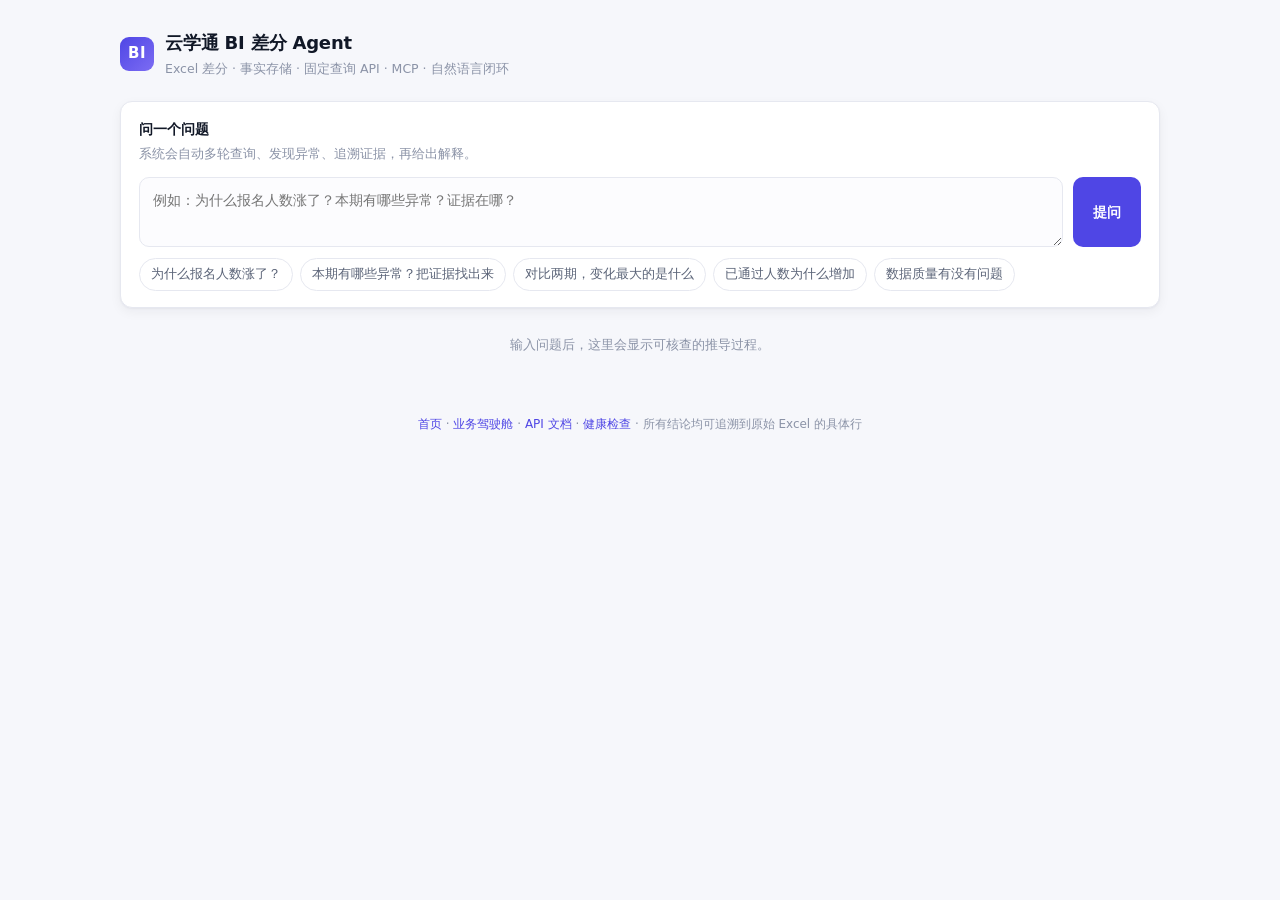
<file: web/index.html>
<!DOCTYPE html>
<html lang="zh-CN">
<head>
<meta charset="UTF-8">
<meta name="viewport" content="width=device-width, initial-scale=1">
<title>云学通 BI 差分 Agent</title>
<style>
  :root{
    --bg:#f6f7fb; --card:#ffffff; --line:#e6e8f0; --line-2:#eef0f6;
    --ink:#111827; --ink-2:#5b6478; --ink-3:#8b93a7;
    --indigo:#4f46e5; --indigo-soft:#eef0ff; --orange:#f97316;
    --up:#dc2626; --down:#16a34a;      /* 中国股市习惯：涨红跌绿 */
    --warn:#b45309; --warn-bg:#fff7ed; --err:#b91c1c; --err-bg:#fef2f2;
    --ok:#047857; --ok-bg:#ecfdf5;
    --radius:12px; --shadow:0 1px 2px rgba(16,24,40,.04),0 4px 12px rgba(16,24,40,.05);
  }
  *{box-sizing:border-box}
  body{margin:0;background:var(--bg);color:var(--ink);
    font-family:system-ui,-apple-system,"Segoe UI","Microsoft YaHei",sans-serif;
    font-size:14px;line-height:1.65;-webkit-font-smoothing:antialiased}
  .wrap{max-width:1080px;margin:0 auto;padding:28px 20px 64px}

  header.top{display:flex;align-items:flex-start;justify-content:space-between;gap:16px;margin-bottom:22px;flex-wrap:wrap}
  .brand{display:flex;align-items:center;gap:11px}
  .logo{width:34px;height:34px;border-radius:9px;background:linear-gradient(135deg,var(--indigo),#7c6cf3);
    display:grid;place-items:center;color:#fff;font-weight:700;font-size:15px;letter-spacing:.5px}
  h1{font-size:18px;margin:0;font-weight:650;letter-spacing:-.01em}
  .sub{color:var(--ink-3);font-size:12.5px;margin-top:1px}
  .card{background:var(--card);border:1px solid var(--line);border-radius:var(--radius);box-shadow:var(--shadow)}
  .pad{padding:16px 18px}

  .askrow{display:flex;gap:10px;margin-top:12px}
  textarea{flex:1;resize:vertical;min-height:52px;padding:11px 13px;font:inherit;color:var(--ink);
    border:1px solid var(--line);border-radius:10px;background:#fcfcfe;outline:none;transition:border .15s,box-shadow .15s}
  textarea:focus{border-color:#c7c3ff;box-shadow:0 0 0 3px rgba(79,70,229,.10);background:#fff}
  button{cursor:pointer;font:inherit;font-weight:600;border:none;border-radius:10px;padding:0 20px;
    background:var(--indigo);color:#fff;transition:filter .15s,opacity .15s}
  button:hover:not(:disabled){filter:brightness(1.07)}
  button:disabled{opacity:.55;cursor:not-allowed}
  .chips{display:flex;gap:7px;flex-wrap:wrap;margin-top:11px}
  .chip{font-size:12.5px;padding:5px 11px;border-radius:999px;border:1px solid var(--line);
    background:#fff;color:var(--ink-2);cursor:pointer}
  .chip:hover{border-color:#c7c3ff;color:var(--indigo);background:var(--indigo-soft)}

  h2{font-size:13px;letter-spacing:.06em;text-transform:uppercase;color:var(--ink-3);
    margin:26px 0 11px;font-weight:650;display:flex;align-items:center;gap:8px}
  h2::after{content:"";flex:1;height:1px;background:var(--line-2)}

  .kpis{display:grid;grid-template-columns:repeat(auto-fill,minmax(178px,1fr));gap:11px}
  .kpi{background:#fff;border:1px solid var(--line);border-radius:11px;padding:13px 14px}
  .kpi .name{font-size:12.5px;color:var(--ink-2)}
  .kpi .val{font-size:22px;font-weight:680;letter-spacing:-.02em;margin-top:5px;font-variant-numeric:tabular-nums}
  .kpi .val small{font-size:12px;font-weight:500;color:var(--ink-3);margin-left:2px}
  .kpi .delta{font-size:12.5px;margin-top:5px;font-variant-numeric:tabular-nums}
  .d-up{color:var(--up)} .d-down{color:var(--down)} .d-flat{color:var(--ink-3)}
  .kpi .attr{margin-top:8px;padding-top:8px;border-top:1px dashed var(--line-2);font-size:12px;color:var(--ink-2)}
  .attr .row{display:flex;justify-content:space-between;gap:8px}
  .pill{font-size:10.5px;padding:1.5px 7px;border-radius:999px;font-weight:600}
  .pill.ok{background:var(--ok-bg);color:var(--ok)} .pill.warn{background:var(--warn-bg);color:var(--warn)}

  .answer{word-break:break-word;font-size:13.5px;line-height:1.85}
  .answer .sec{font-weight:650;color:var(--indigo)}
  .answer p{margin:0 0 10px}
  .answer p:last-child{margin-bottom:0}
  .answer h1,.answer h2,.answer h3,.answer h4{color:var(--ink);letter-spacing:0;text-transform:none;
    display:block;line-height:1.4;margin:17px 0 8px}
  .answer h1{font-size:20px}.answer h2{font-size:18px}.answer h3{font-size:16px}.answer h4{font-size:14px}
  .answer h1::after,.answer h2::after,.answer h3::after,.answer h4::after{display:none}
  .answer ul,.answer ol{margin:4px 0 12px;padding-left:24px}
  .answer li{padding-left:2px}
  .answer blockquote{margin:10px 0;padding:7px 13px;border-left:3px solid #c7c3ff;
    background:#f8f8ff;color:var(--ink-2)}
  .answer blockquote p{margin:0}
  .answer code{font-family:ui-monospace,"Cascadia Code",Consolas,monospace;font-size:.9em;
    background:#f1f2f8;padding:2px 5px;border-radius:4px;color:#4338ca}
  .answer pre{overflow:auto;padding:12px 14px;background:#f7f8fc;border:1px solid var(--line-2);
    border-radius:8px;line-height:1.6}
  .answer pre code{padding:0;background:none;color:inherit}
  .answer table{width:100%;border-collapse:collapse;margin:10px 0 14px;font-size:12.5px}
  .answer th,.answer td{border:1px solid var(--line);padding:6px 9px;text-align:left}
  .answer th{background:#f7f8fc;font-weight:650}
  .answer a{color:var(--indigo);text-decoration:underline}

  .steps{display:flex;flex-direction:column;gap:9px}
  .step{background:#fff;border:1px solid var(--line);border-radius:11px;overflow:hidden}
  .step .hd{display:flex;gap:10px;align-items:flex-start;padding:11px 14px;cursor:pointer}
  .step .hd:hover{background:#fafbfe}
  .num{flex:0 0 22px;height:22px;border-radius:6px;background:var(--indigo-soft);color:#4338ca;
    display:grid;place-items:center;font-size:11.5px;font-weight:700;margin-top:1px}
  .step .body{flex:1;min-width:0}
  .tool{font-family:ui-monospace,"Cascadia Code",Consolas,monospace;font-size:12.5px;font-weight:650;color:var(--ink)}
  .step .params{font-family:ui-monospace,Consolas,monospace;font-size:11.5px;color:var(--ink-3);
    word-break:break-all;margin-top:2px}
  .why{font-size:12.5px;color:var(--ink-3);margin-top:4px}
  .got{font-size:13px;color:var(--ink);margin-top:5px;padding-left:10px;border-left:2px solid var(--indigo-soft)}
  .step pre{display:none;margin:0;padding:12px 14px;background:#fbfbfe;border-top:1px solid var(--line-2);
    font-size:11.5px;line-height:1.6;max-height:300px;overflow:auto;white-space:pre-wrap;word-break:break-word}
  .step.open pre{display:block}
  .ms{margin-left:auto;font-size:11px;color:var(--ink-3);white-space:nowrap;padding-left:8px}

  .goal{background:linear-gradient(180deg,var(--indigo-soft),#f8f9ff);border:1px solid #dcd9ff;
    border-left:3px solid var(--indigo);border-radius:10px;padding:10px 14px;margin-bottom:11px;
    font-size:13px}
  .goal .name{font-weight:650;color:#3730a3}
  .goal .meta{color:var(--ink-3);font-size:11.5px;margin-top:3px;display:flex;gap:9px;flex-wrap:wrap}
  .goal .meta .pill{background:#fff;border:1px solid #dcd9ff;color:#4338ca}
  .goal .note{color:var(--ink-2);margin-top:5px;font-size:12.5px;line-height:1.6}

  .evi{display:grid;gap:10px}
  .evi .item{background:#fff;border:1px solid var(--line);border-left:3px solid var(--orange);
    border-radius:10px;padding:12px 14px;font-size:13px}
  .evi .who{font-weight:650}
  .evi .trace{font-size:12.5px;color:var(--ink-2);margin-top:7px;line-height:1.75}
  .evi code{font-family:ui-monospace,Consolas,monospace;font-size:11.5px;background:#f4f5fa;
    padding:1px 5px;border-radius:4px;color:#4338ca;word-break:break-all}

  .empty{color:var(--ink-3);font-size:13px;padding:26px 0;text-align:center}
  .spin{display:inline-block;width:13px;height:13px;border:2px solid rgba(255,255,255,.45);
    border-top-color:#fff;border-radius:50%;animation:sp .7s linear infinite;vertical-align:-2px;margin-right:7px}
  .spin.loading{width:22px;height:22px;border-color:#dcd9ff;border-top-color:var(--indigo);
    margin:0;vertical-align:middle}
  .loading-state{display:flex;justify-content:center;align-items:center;gap:10px;min-height:90px}
  @keyframes sp{to{transform:rotate(360deg)}}
  @media (prefers-reduced-motion:reduce){.spin{animation-duration:1.8s}}
  .banner{border-radius:10px;padding:11px 14px;font-size:13px;margin-top:14px;display:none}
  .banner.show{display:block}
  .banner.err{background:var(--err-bg);color:var(--err);border:1px solid #fecaca}
  footer{margin-top:34px;color:var(--ink-3);font-size:12px;text-align:center}
  footer a{color:var(--indigo);text-decoration:none}
</style>
</head>
<body>
<div class="wrap">

  <header class="top">
    <div class="brand">
      <div class="logo">BI</div>
      <div>
        <h1>云学通 BI 差分 Agent</h1>
        <div class="sub">Excel 差分 · 事实存储 · 固定查询 API · MCP · 自然语言闭环</div>
      </div>
    </div>
  </header>

  <div class="card pad">
    <div style="font-weight:650;font-size:14px">问一个问题</div>
    <div class="sub" style="margin-top:3px">系统会自动多轮查询、发现异常、追溯证据，再给出解释。</div>
    <div class="askrow">
      <textarea id="q" placeholder="例如：为什么报名人数涨了？本期有哪些异常？证据在哪？"></textarea>
      <button id="go">提问</button>
    </div>
    <div class="chips" id="chips"></div>
    <div class="banner err" id="err"></div>
  </div>

  <div id="result" style="display:none">
    <h2>核心指标</h2>
    <div class="kpis" id="kpis"></div>

    <h2>结论与解释</h2>
    <div class="card pad"><div class="answer" id="answer"></div></div>

    <div id="evi-wrap" style="display:none">
      <h2>证据追溯</h2>
      <div class="evi" id="evi"></div>
    </div>

    <h2>执行轨迹 <span id="stepcount" style="text-transform:none;letter-spacing:0;font-weight:500"></span></h2>
    <div class="steps" id="steps"></div>
  </div>

  <div id="placeholder" class="empty" aria-live="polite">输入问题后，这里会显示可核查的推导过程。</div>

  <footer>
    <a href="/">首页</a> · <a href="/dashboard">业务驾驶舱</a> · <a href="/docs" target="_blank">API 文档</a> · <a href="/health" target="_blank">健康检查</a>
    · 所有结论均可追溯到原始 Excel 的具体行
  </footer>
</div>

<script>
const $ = (id) => document.getElementById(id);
const esc = (s) => String(s ?? "").replace(/[&<>"']/g, (c) =>
  ({ "&": "&amp;", "<": "&lt;", ">": "&gt;", '"': "&quot;", "'": "&#39;" }[c]));
const num = (v, d = 0) => v === null || v === undefined ? "—"
  : Number(v).toLocaleString("zh-CN", { minimumFractionDigits: d, maximumFractionDigits: d });

function renderMarkdown(source) {
  const inline = (value) => {
    const tokens = [];
    const hold = (html) => {
      const key = `\u0000${tokens.length}\u0000`;
      tokens.push(html);
      return key;
    };
    let text = String(value ?? "");

    text = text.replace(/`([^`\n]+)`/g, (_, code) => hold(`<code>${esc(code)}</code>`));
    text = text.replace(/\[([^\]]+)\]\(([^)\s]+)(?:\s+"([^"]*)")?\)/g,
      (_, label, href, title) => {
        const safeHref = /^(https?:\/\/|mailto:)/i.test(href) || /^(\/|\.\/|\.\.\/|#)/.test(href);
        if (!safeHref) return label;
        const titleAttr = title ? ` title="${esc(title)}"` : "";
        return hold(`<a href="${esc(href)}"${titleAttr} target="_blank" rel="noopener noreferrer">${esc(label)}</a>`);
      });

    let html = esc(text)
      .replace(/\*\*(.+?)\*\*/g, "<strong>$1</strong>")
      .replace(/__(.+?)__/g, "<strong>$1</strong>")
      .replace(/~~(.+?)~~/g, "<del>$1</del>")
      .replace(/(^|[^*])\*([^*\n]+)\*(?!\*)/g, "$1<em>$2</em>")
      .replace(/(^|[^_])_([^_\n]+)_(?!_)/g, "$1<em>$2</em>")
      .replace(/【([^】]+)】/g, '<span class="sec">【$1】</span>');
    html = html.replace(/\u0000(\d+)\u0000/g, (_, index) => tokens[Number(index)]);
    return html;
  };

  const lines = String(source ?? "").replace(/\r\n?/g, "\n").split("\n");
  const output = [];
  let paragraph = [];
  let listType = null;
  let listItems = [];

  const flushParagraph = () => {
    if (paragraph.length) {
      output.push(`<p>${paragraph.map(inline).join("<br>")}</p>`);
      paragraph = [];
    }
  };
  const flushList = () => {
    if (listType) {
      output.push(`<${listType}>${listItems.map((item) => `<li>${inline(item)}</li>`).join("")}</${listType}>`);
      listType = null;
      listItems = [];
    }
  };
  const isTableDelimiter = (line) => /^\s*\|?\s*:?-{3,}:?\s*(\|\s*:?-{3,}:?\s*)+\|?\s*$/.test(line);
  const tableCells = (line) => line.trim().replace(/^\|/, "").replace(/\|$/, "").split("|").map((cell) => cell.trim());

  for (let i = 0; i < lines.length;) {
    const line = lines[i];
    if (/^\s*```/.test(line)) {
      flushParagraph();
      flushList();
      const codeLines = [];
      i += 1;
      while (i < lines.length && !/^\s*```/.test(lines[i])) codeLines.push(lines[i++]);
      if (i < lines.length) i += 1;
      output.push(`<pre><code>${esc(codeLines.join("\n"))}</code></pre>`);
      continue;
    }
    const heading = line.match(/^\s{0,3}(#{1,6})\s+(.+?)\s*#*\s*$/);
    if (heading) {
      flushParagraph();
      flushList();
      const level = heading[1].length;
      output.push(`<h${level}>${inline(heading[2])}</h${level}>`);
      i += 1;
      continue;
    }
    if (i + 1 < lines.length && line.includes("|") && isTableDelimiter(lines[i + 1])) {
      flushParagraph();
      flushList();
      const headers = tableCells(line);
      i += 2;
      const rows = [];
      while (i < lines.length && lines[i].includes("|") && lines[i].trim()) rows.push(tableCells(lines[i++]));
      output.push(`<table><thead><tr>${headers.map((cell) => `<th>${inline(cell)}</th>`).join("")}</tr></thead><tbody>${
        rows.map((row) => `<tr>${headers.map((_, index) => `<td>${inline(row[index] || "")}</td>`).join("")}</tr>`).join("")
      }</tbody></table>`);
      continue;
    }
    const listMatch = line.match(/^\s*(?:([-*+])|(\d+)\.)\s+(.+)$/);
    if (listMatch) {
      flushParagraph();
      const nextType = listMatch[2] ? "ol" : "ul";
      if (listType && listType !== nextType) flushList();
      listType = nextType;
      listItems.push(listMatch[3]);
      i += 1;
      continue;
    }
    if (/^\s*>\s?/.test(line)) {
      flushParagraph();
      flushList();
      const quoteLines = [];
      while (i < lines.length && /^\s*>\s?/.test(lines[i])) quoteLines.push(lines[i++].replace(/^\s*>\s?/, ""));
      output.push(`<blockquote><p>${quoteLines.map(inline).join("<br>")}</p></blockquote>`);
      continue;
    }
    if (/^\s*([-*_]\s*){3,}$/.test(line)) {
      flushParagraph();
      flushList();
      output.push("<hr>");
      i += 1;
      continue;
    }
    if (!line.trim()) {
      flushParagraph();
      flushList();
      i += 1;
      continue;
    }
    flushList();
    paragraph.push(line);
    i += 1;
  }
  flushParagraph();
  flushList();
  return output.join("");
}

const EXAMPLES = [
  "为什么报名人数涨了？",
  "本期有哪些异常？把证据找出来",
  "对比两期，变化最大的是什么",
  "已通过人数为什么增加",
  "数据质量有没有问题",
];
$("chips").innerHTML = EXAMPLES.map((q) => `<span class="chip">${esc(q)}</span>`).join("");
$("chips").addEventListener("click", (e) => {
  if (e.target.classList.contains("chip")) { $("q").value = e.target.textContent; ask(); }
});

async function ask() {
  const question = $("q").value.trim();
  if (!question) { $("q").focus(); return; }
  const btn = $("go");
  btn.disabled = true; btn.innerHTML = '<span class="spin"></span>查询中';
  $("err").classList.remove("show");
  $("kpis").innerHTML = "";
  $("answer").innerHTML = "";
  $("evi").innerHTML = "";
  $("evi-wrap").style.display = "none";
  $("steps").innerHTML = "";
  $("stepcount").textContent = "";
  $("result").style.display = "none";
  $("placeholder").classList.remove("empty");
  $("placeholder").innerHTML = '<div class="loading-state"><span class="spin loading" aria-hidden="true"></span><span>正在查询，请稍候…</span></div>';
  $("placeholder").style.display = "block";

  try {
    const res = await fetch("/agent/ask", {
      method: "POST",
      headers: { "Content-Type": "application/json" },
      body: JSON.stringify({ question }),
    });
    if (!res.ok) throw new Error("HTTP " + res.status + " " + (await res.text()).slice(0, 200));
    render(await res.json());
  } catch (e) {
    $("err").textContent = "查询失败：" + e.message;
    $("err").classList.add("show");
    $("placeholder").textContent = "查询未完成，请检查错误提示后重试。";
    $("placeholder").classList.add("empty");
  } finally {
    btn.disabled = false; btn.textContent = "提问";
  }
}

function render(d) {
  $("placeholder").style.display = "none";
  $("result").style.display = "block";

  // ---- 指标卡 ----
  $("kpis").innerHTML = (d.metrics || []).map((m) => {
    const dv = m.delta;
    const cls = dv > 0 ? "d-up" : dv < 0 ? "d-down" : "d-flat";
    const arrow = dv > 0 ? "↑" : dv < 0 ? "↓" : "＝";
    const dec = m.decimals || 0;
    const attr = m.attribution || {};
    const drivers = (attr.drivers || []).filter((x) => x.effect);
    const attrHtml = drivers.length ? `
      <div class="attr">
        ${drivers.map((x) => `<div class="row"><span>${esc(x.label)}</span>
          <b class="${x.effect > 0 ? "d-up" : "d-down"}">${x.effect > 0 ? "+" : ""}${num(x.effect)}</b></div>`).join("")}
        ${attr.residual !== null && attr.residual !== undefined
          ? `<div class="row" style="margin-top:4px">
               <span class="pill ${attr.residual === 0 ? "ok" : "warn"}">${attr.residual === 0 ? "已完全解释" : "残差 " + num(attr.residual, 2)}</span></div>`
          : ""}
      </div>` : "";
    return `<div class="kpi">
      <div class="name">${esc(m.metric_name)}</div>
      <div class="val">${num(m.value_to, dec)}<small>${esc(m.unit || "")}</small></div>
      <div class="delta ${cls}">${arrow} ${num(Math.abs(dv ?? 0), dec)}${esc(m.unit || "")}
        ${m.delta_pct !== null && m.delta_pct !== undefined ? `（${m.delta_pct > 0 ? "+" : ""}${num(m.delta_pct, 1)}%）` : ""}</div>
      ${attrHtml}
    </div>`;
  }).join("") || '<div class="empty">无指标数据</div>';

  // ---- 解释 ----
  const goal = d.goal;
  let goalHtml = "";
  if (goal) {
    const meta = [];
    if (goal.priority) meta.push(`<span class="pill">优先级: ${esc(goal.priority)}</span>`);
    if (goal.focus) meta.push(`<span class="pill">策略: ${esc(goal.focus)}</span>`);
    if (goal.action) meta.push(`<span class="pill">action: ${esc(goal.action)}</span>`);
    let note = "";
    const m = (d.answer || "").match(/说明：([^【]*)/);
    if (m) note = m[1].trim().split("\n")[0];
    goalHtml = `<div class="goal"><div class="name">🎯 命中目标：${esc(goal.name)}</div>
      ${goal.describe ? `<div class="note" style="margin-top:3px">${esc(goal.describe)}</div>` : ""}
      ${note ? `<div class="note">${esc(note)}</div>` : ""}
      <div class="meta">${meta.join("")}</div></div>`;
  }
  $("answer").innerHTML = goalHtml + renderMarkdown(d.answer || "");

  // ---- 证据 ----
  const evi = d.evidence || [];
  $("evi-wrap").style.display = evi.length ? "block" : "none";
  $("evi").innerHTML = evi.map((e) => {
    const ev = e.event || {}, tr = e.trace || {}, chain = tr.chain || [];
    return `<div class="item">
      <div class="who">${esc(ev.name || ev.record_key || "?")}
        <span style="font-weight:400;color:var(--ink-3)">｜${esc(e.anomaly?.rule_id || "")}</span></div>
      <div class="trace">
        变更：<code>${esc(ev.field_name || "")}</code>
        ${esc(ev.value_from_raw || "(空)")} → ${esc(ev.value_to_raw || "(空)")}<br>
        ${chain.filter((c) => c.present).map((c) =>
          `来源（${esc(c.batch)}）：<code>${esc(c.path || c.file)}</code> 第 <b>${c.source_row}</b> 行
           ｜证件号 <code>${esc(c.id_number_masked || "")}</code>`).join("<br>")}
        ${chain[0]?.file_sha256 ? `<br>文件指纹 sha256：<code>${esc(chain[0].file_sha256.slice(0, 24))}…</code>` : ""}
      </div></div>`;
  }).join("");

  // ---- 轨迹 ----
  $("stepcount").textContent = `共 ${d.step_count} 步 · ${d.elapsed_ms} ms · 批次 ${d.from} → ${d.to}`;
  $("steps").innerHTML = (d.steps || []).map((s) => `
    <div class="step">
      <div class="hd">
        <div class="num">${s.n}</div>
        <div class="body">
          <div class="tool">${esc(s.tool)}</div>
          <div class="params">${esc(JSON.stringify(s.params))}</div>
          <div class="why">↳ ${esc(s.reason)}</div>
          <div class="got">${esc(s.summary)}</div>
        </div>
        <div class="ms">${s.elapsed_ms}ms</div>
      </div>
      <pre>${esc(JSON.stringify(s.result, null, 2))}</pre>
    </div>`).join("");
  document.querySelectorAll(".step .hd").forEach((hd) =>
    hd.addEventListener("click", () => hd.parentElement.classList.toggle("open")));

  $("result").scrollIntoView({ behavior: "smooth", block: "start" });
}

$("go").addEventListener("click", ask);
$("q").addEventListener("keydown", (e) => {
  if ((e.ctrlKey || e.metaKey) && e.key === "Enter") ask();
});
</script>
</body>
</html>
</file>
